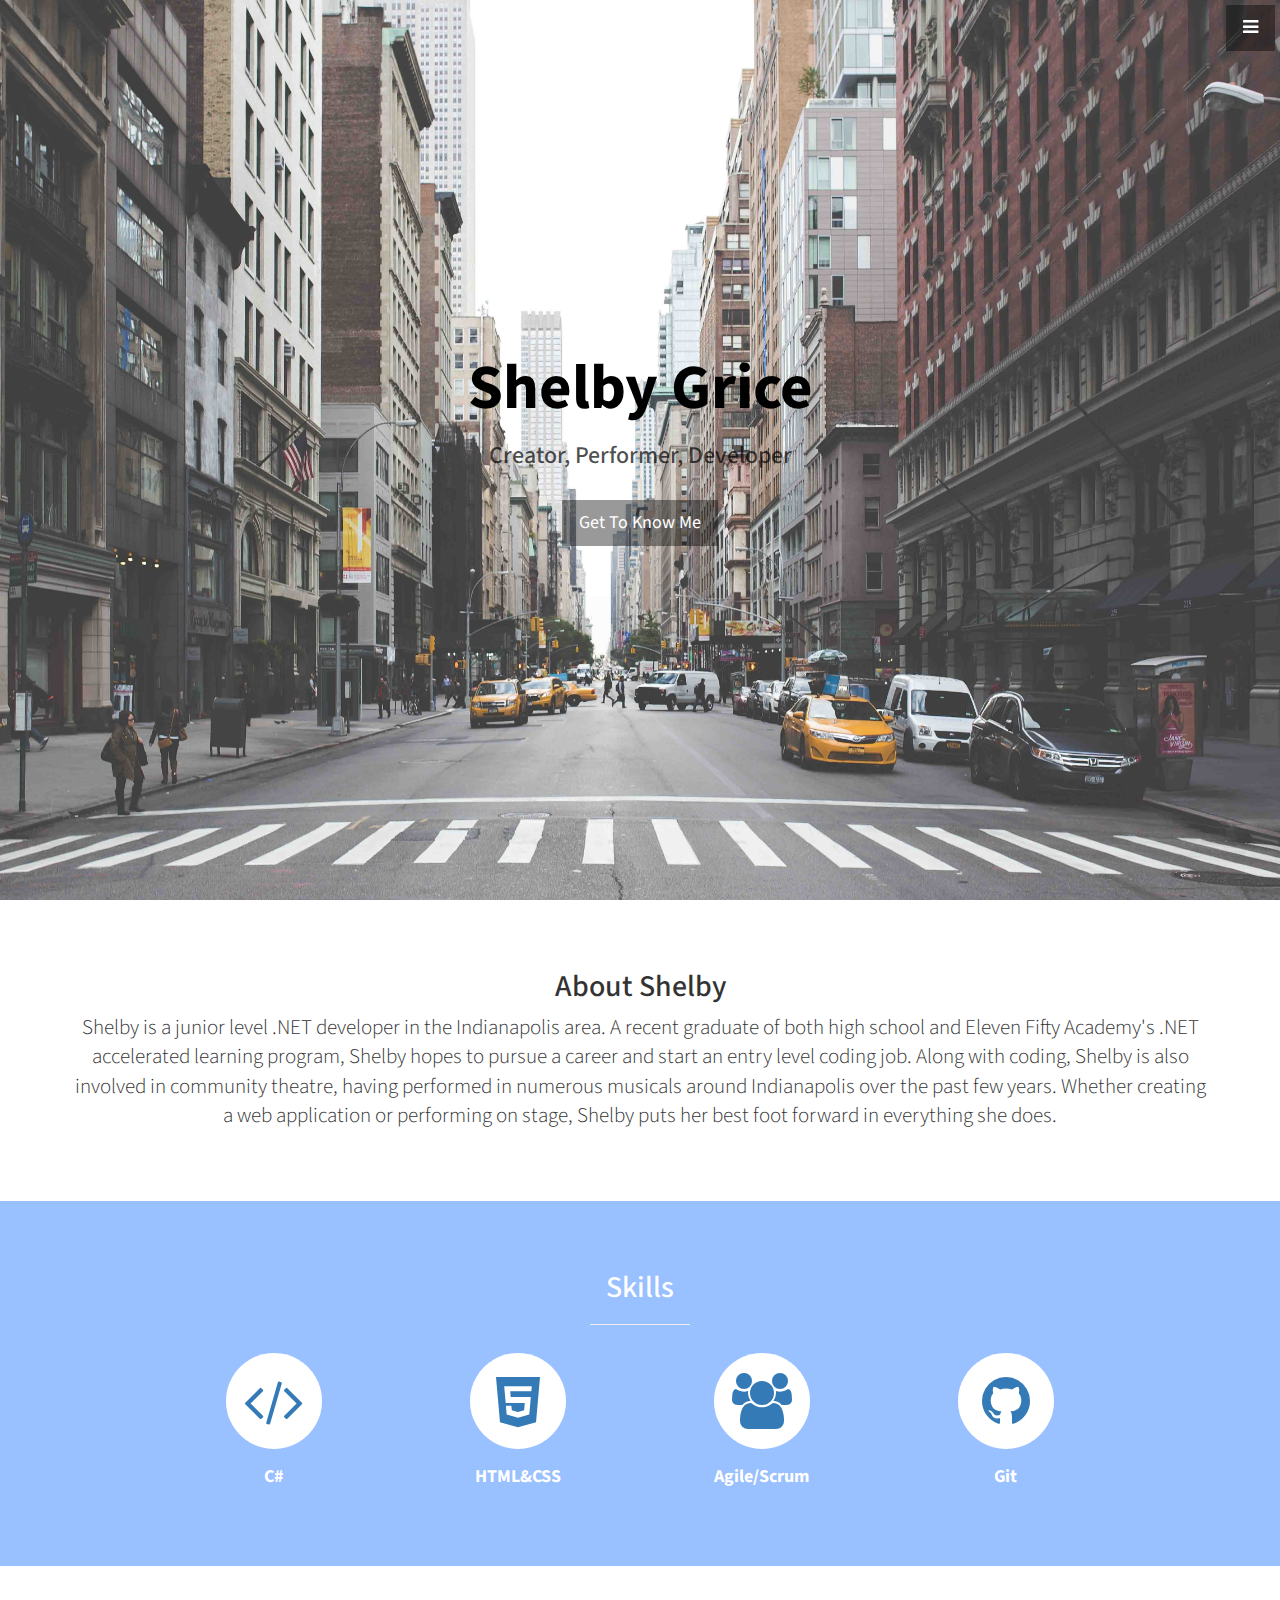
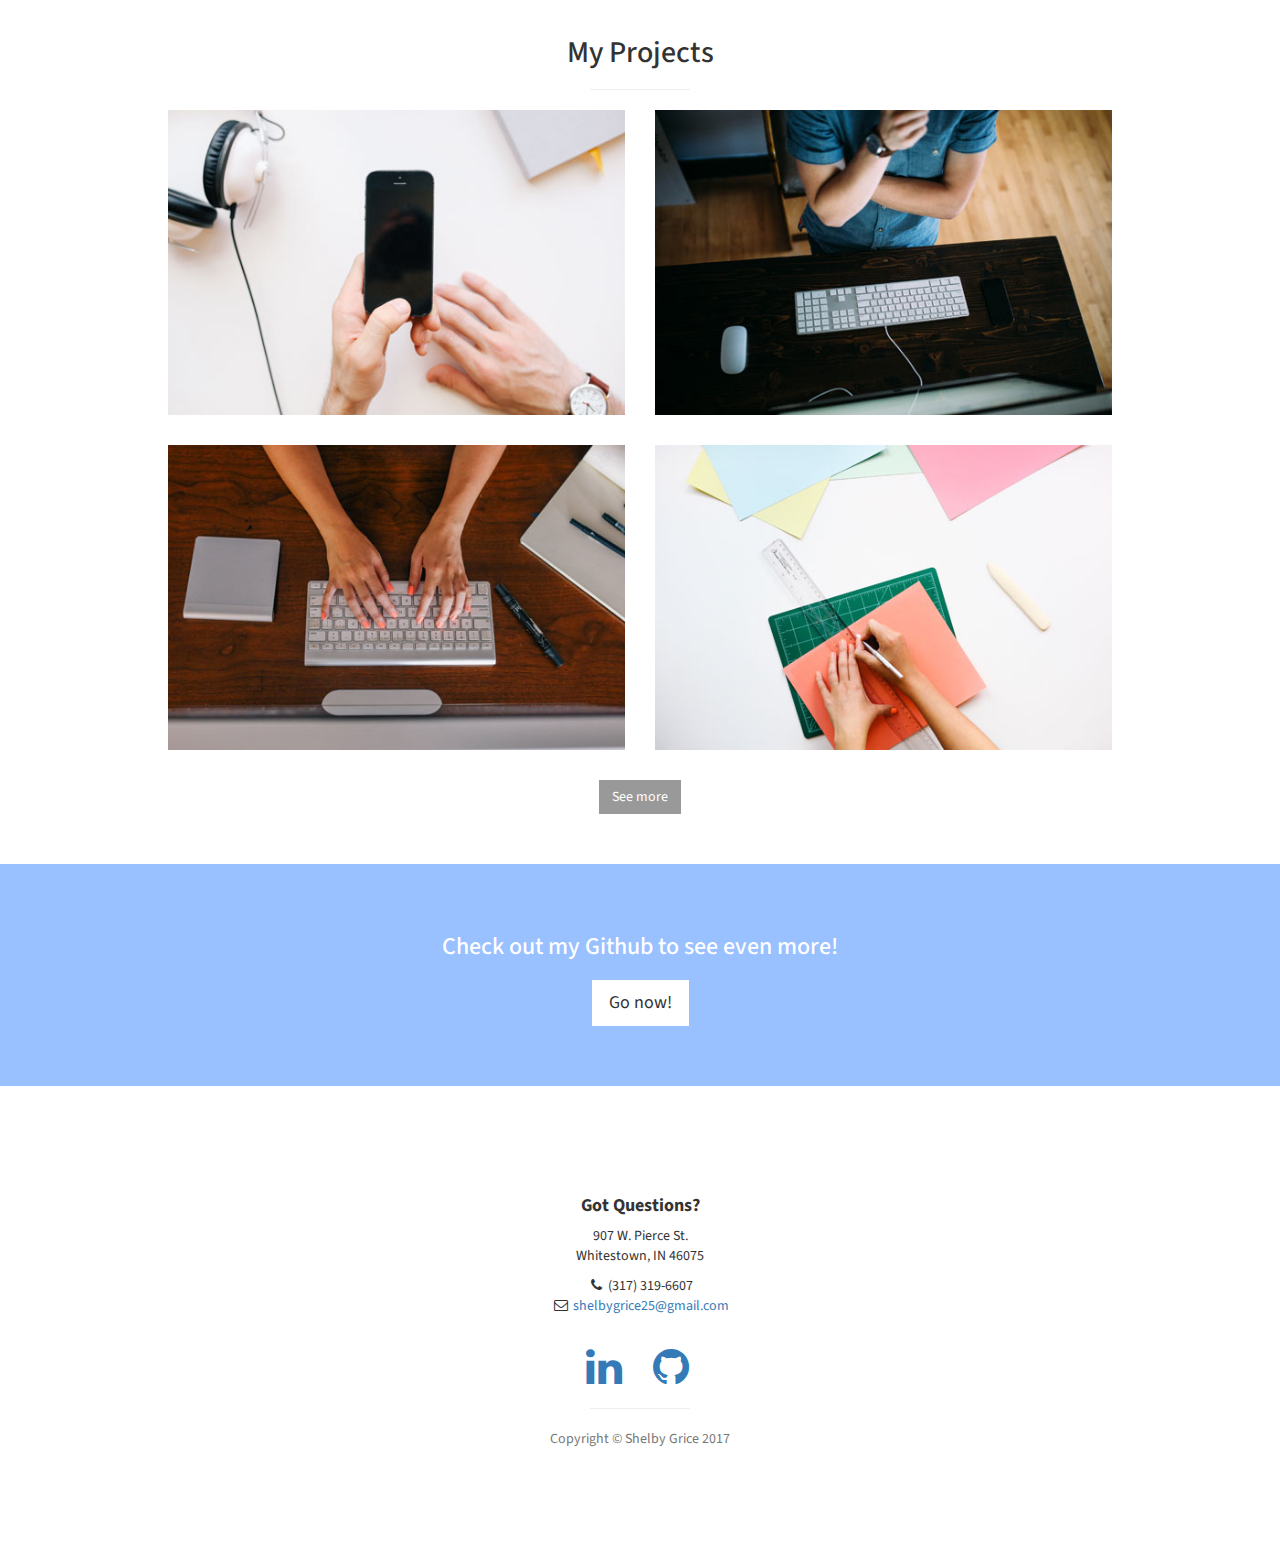
<file: index.html>
﻿<!DOCTYPE html>
<html lang="en">

<head>

    <meta charset="utf-8">
    <meta http-equiv="X-UA-Compatible" content="IE=edge">
    <meta name="viewport" content="width=device-width, initial-scale=1">
    <meta name="description" content="">
    <meta name="author" content="">

    <title>Shelby Grice</title>

    <!-- Bootstrap Core CSS -->
    <link href="css/bootstrap.min.css" rel="stylesheet">

    <!-- Custom CSS -->
    <link href="css/stylish-portfolio.css" rel="stylesheet">

    <!-- Custom Fonts -->
    <link href="font-awesome/css/font-awesome.min.css" rel="stylesheet" type="text/css">
    <link href="https://fonts.googleapis.com/css?family=Source+Sans+Pro:300,400,700,300italic,400italic,700italic" rel="stylesheet" type="text/css">

    <!-- HTML5 Shim and Respond.js IE8 support of HTML5 elements and media queries -->
    <!-- WARNING: Respond.js doesn't work if you view the page via file:// -->
    <!--[if lt IE 9]>
        <script src="https://oss.maxcdn.com/libs/html5shiv/3.7.0/html5shiv.js"></script>
        <script src="https://oss.maxcdn.com/libs/respond.js/1.4.2/respond.min.js"></script>
    <![endif]-->

</head>

<body>

    <!-- Navigation -->
    <a id="menu-toggle" href="#" class="btn btn-dark btn-lg toggle"><i class="fa fa-bars"></i></a>
    <nav id="sidebar-wrapper">
        <ul class="sidebar-nav">
            <a id="menu-close" href="#" class="btn btn-light btn-lg pull-right toggle"><i class="fa fa-times"></i></a>
            <li class="sidebar-brand">
                <a href="#top" onclick=$("#menu-close").click();>Shelby Grice</a>
            </li>
            <li>
                <a href="#top" onclick=$("#menu-close").click();>Home</a>
            </li>
            <li>
                <a href="#about" onclick=$("#menu-close").click();>About</a>
            </li>
            <li>
                <a href="#services" onclick=$("#menu-close").click();>Services</a>
            </li>
            <li>
                <a href="#portfolio" onclick=$("#menu-close").click();>Portfolio</a>
            </li>
            <li>
                <a href="#contact" onclick=$("#menu-close").click();>Contact</a>
            </li>
        </ul>
    </nav>

    <!-- Header -->
    <header id="top" class="header">
        <div class="text-vertical-center">
            <h1>Shelby Grice</h1>
            <h3>Creator, Performer, Developer</h3>
            <br>
            <a href="#about" class="btn btn-dark btn-lg">Get To Know Me</a>
        </div>
    </header>

    <!-- About -->
    <section id="about" class="about">
        <div class="container">
            <div class="row">
                <div class="col-lg-12 text-center">
                    <h2>About Shelby</h2>
                    <p class="lead">Shelby is a junior level .NET developer in the Indianapolis area. A recent graduate of both high school and Eleven Fifty Academy's .NET accelerated learning program, Shelby hopes to pursue a career and start an entry level coding job. Along with coding, Shelby is also involved in community theatre, having performed in numerous musicals around Indianapolis over the past few years. Whether creating a web application or performing on stage, Shelby puts her best foot forward in everything she does.</p>
                </div>
            </div>
            <!-- /.row -->
        </div>
        <!-- /.container -->
    </section>

    <!-- Services -->
    <!-- The circle icons use Font Awesome's stacked icon classes. For more information, visit http://fontawesome.io/examples/ -->
    <section id="services" class="services bg-primary">
        <div class="container">
            <div class="row text-center">
                <div class="col-lg-10 col-lg-offset-1">
                    <h2>Skills</h2>
                    <hr class="small">
                    <div class="row">
                        <div class="col-md-3 col-sm-6">
                            <div class="service-item">
                                <span class="fa-stack fa-4x">
                                <i class="fa fa-circle fa-stack-2x"></i>
                                <i class="fa fa-code fa-stack-1x text-primary"></i>
                            </span>
                                <h4>
                                    <strong>C#</strong>
                                </h4>
                                <p></p>
                                <!--<a href="#" class="btn btn-light">Learn More</a>-->
                            </div>
                        </div>
                        <div class="col-md-3 col-sm-6">
                            <div class="service-item">
                                <span class="fa-stack fa-4x">
                                <i class="fa fa-circle fa-stack-2x"></i>
                                <i class="fa fa-html5 fa-stack-1x text-primary"></i>
                            </span>
                                <h4>
                                    <strong>HTML&amp;CSS</strong>
                                </h4>
                                <p></p>
                                <!--<a href="#" class="btn btn-light">Learn More</a>-->
                            </div>
                        </div>
                        <div class="col-md-3 col-sm-6">
                            <div class="service-item">
                                <span class="fa-stack fa-4x">
                                <i class="fa fa-circle fa-stack-2x"></i>
                                <i class="fa fa-group fa-stack-1x text-primary"></i>
                            </span>
                                <h4>
                                    <strong>Agile/Scrum</strong>
                                </h4>
                                <p></p>
                                <!--<a href="#" class="btn btn-light">Learn More</a>-->
                            </div>
                        </div>
                        <div class="col-md-3 col-sm-6">
                            <div class="service-item">
                                <span class="fa-stack fa-4x">
                                <i class="fa fa-circle fa-stack-2x"></i>
                                <i class="fa fa-github fa-stack-1x text-primary"></i>
                            </span>
                                <h4>
                                    <strong>Git</strong>
                                </h4>
                                <p></p>
                                <!--<a href="#" class="btn btn-light">Learn More</a>-->
                            </div>
                        </div>
                    </div>
                    <!-- /.row (nested) -->
                </div>
                <!-- /.col-lg-10 -->
            </div>
            <!-- /.row -->
        </div>
        <!-- /.container -->
    </section>

    <!-- Callout 
    <aside class="callout">
        <div class="text-vertical-center">
            <h1>Vertically Centered Text</h1>
        </div>
    </aside> -->

    <!-- Portfolio -->
    <section id="portfolio" class="portfolio">
        <div class="container">
            <div class="row">
                <div class="col-lg-10 col-lg-offset-1 text-center">
                    <h2>My Projects</h2>
                    <hr class="small">
                    <div class="row">
                        <div class="col-md-6">
                            <div class="portfolio-item">
                                <a href="https://github.com/ElevenFiftyApprentices/Team_NET_SAN" target="_blank">
                                    <img class="img-portfolio img-responsive" src="img/portfolio-1.jpg">
                                </a>
                            </div>
                        </div>
                        <div class="col-md-6">
                            <div class="portfolio-item">
                                <a href="https://repl.it/Gw5E/1" target="_blank">
                                    <img class="img-portfolio img-responsive" src="img/portfolio-2.jpg">
                                </a>
                            </div>
                        </div>
                        <div class="col-md-6">
                            <div class="portfolio-item">
                                <a href="https://repl.it/GwFd/2" target="_blank">
                                    <img class="img-portfolio img-responsive" src="img/portfolio-3.jpg">
                                </a>
                            </div>
                        </div>
                        <div class="col-md-6">
                            <div class="portfolio-item">
                                <a href="https://github.com/shelbygrice/RecipeRolodex" target="_blank">
                                    <img class="img-portfolio img-responsive" src="img/portfolio-4.jpg">
                                </a>
                            </div>
                        </div>
                    </div>
                    <!-- /.row (nested) -->
                    <a href="https://github.com/shelbygrice?tab=repositories" target="_blank" class="btn btn-dark">See more</a>
                </div>
                <!-- /.col-lg-10 -->
            </div>
            <!-- /.row -->
        </div>
        <!-- /.container -->
    </section>

    <!-- Call to Action -->
    <aside class="call-to-action bg-primary">
        <div class="container">
            <div class="row">
                <div class="col-lg-12 text-center">
                    <h3>Check out my Github to see even more!</h3>
                    <a href="https://github.com/shelbygrice" class="btn btn-lg btn-light">Go now!</a>
                </div>
            </div>
        </div>
    </aside>

    <!-- Map 
    <section id="contact" class="map">
        <iframe width="100%" height="100%" frameborder="0" scrolling="no" marginheight="0" marginwidth="0" src="https://maps.google.com/maps?f=q&amp;source=s_q&amp;hl=en&amp;geocode=&amp;q=Twitter,+Inc.,+Market+Street,+San+Francisco,+CA&amp;aq=0&amp;oq=twitter&amp;sll=28.659344,-81.187888&amp;sspn=0.128789,0.264187&amp;ie=UTF8&amp;hq=Twitter,+Inc.,+Market+Street,+San+Francisco,+CA&amp;t=m&amp;z=15&amp;iwloc=A&amp;output=embed"></iframe>
        <br />
        <small>
            <a href="https://maps.google.com/maps?f=q&amp;source=embed&amp;hl=en&amp;geocode=&amp;q=Twitter,+Inc.,+Market+Street,+San+Francisco,+CA&amp;aq=0&amp;oq=twitter&amp;sll=28.659344,-81.187888&amp;sspn=0.128789,0.264187&amp;ie=UTF8&amp;hq=Twitter,+Inc.,+Market+Street,+San+Francisco,+CA&amp;t=m&amp;z=15&amp;iwloc=A"></a>
        </small>
    </section> -->

    <!-- Footer -->
    <footer>
        <div class="container">
            <div class="row">
                <div class="col-lg-10 col-lg-offset-1 text-center">
                    <h4><strong>Got Questions?</strong>
                    </h4>
                    <p>907 W. Pierce St.
                        <br>Whitestown, IN 46075</p>
                    <ul class="list-unstyled">
                        <li><i class="fa fa-phone fa-fw"></i> (317) 319-6607</li>
                        <li><i class="fa fa-envelope-o fa-fw"></i> <a href="mailto:name@example.com">shelbygrice25@gmail.com</a>
                        </li>
                    </ul>
                    <br>
                    <ul class="list-inline">
                        <li>
                            <a href="https://www.linkedin.com/in/shelbygrice/" target="_blank"><i class="fa fa-linkedin fa-fw fa-3x"></i></a>
                        </li>
                        <!--<li>
                            <a href="#"><i class="fa fa-twitter fa-fw fa-3x"></i></a>
                        </li> -->
                        <li>
                            <a href="https://github.com/shelbygrice" target="_blank"><i class="fa fa-github fa-fw fa-3x"></i></a>
                        </li>
                    </ul>
                    <hr class="small">
                    <p class="text-muted">Copyright &copy; Shelby Grice 2017</p>
                </div>
            </div>
        </div>
        <a id="to-top" href="#top" class="btn btn-dark btn-lg"><i class="fa fa-chevron-up fa-fw fa-1x"></i></a>
    </footer>

    <!-- jQuery -->
    <script src="js/jquery.js"></script>

    <!-- Bootstrap Core JavaScript -->
    <script src="js/bootstrap.min.js"></script>

    <!-- Custom Theme JavaScript -->
    <script>
    // Closes the sidebar menu
    $("#menu-close").click(function(e) {
        e.preventDefault();
        $("#sidebar-wrapper").toggleClass("active");
    });
    // Opens the sidebar menu
    $("#menu-toggle").click(function(e) {
        e.preventDefault();
        $("#sidebar-wrapper").toggleClass("active");
    });
    // Scrolls to the selected menu item on the page
    $(function() {
        $('a[href*=#]:not([href=#],[data-toggle],[data-target],[data-slide])').click(function() {
            if (location.pathname.replace(/^\//, '') == this.pathname.replace(/^\//, '') || location.hostname == this.hostname) {
                var target = $(this.hash);
                target = target.length ? target : $('[name=' + this.hash.slice(1) + ']');
                if (target.length) {
                    $('html,body').animate({
                        scrollTop: target.offset().top
                    }, 1000);
                    return false;
                }
            }
        });
    });
    //#to-top button appears after scrolling
    var fixed = false;
    $(document).scroll(function() {
        if ($(this).scrollTop() > 250) {
            if (!fixed) {
                fixed = true;
                // $('#to-top').css({position:'fixed', display:'block'});
                $('#to-top').show("slow", function() {
                    $('#to-top').css({
                        position: 'fixed',
                        display: 'block'
                    });
                });
            }
        } else {
            if (fixed) {
                fixed = false;
                $('#to-top').hide("slow", function() {
                    $('#to-top').css({
                        display: 'none'
                    });
                });
            }
        }
    });
    // Disable Google Maps scrolling
    // See http://stackoverflow.com/a/25904582/1607849
    // Disable scroll zooming and bind back the click event
    var onMapMouseleaveHandler = function(event) {
        var that = $(this);
        that.on('click', onMapClickHandler);
        that.off('mouseleave', onMapMouseleaveHandler);
        that.find('iframe').css("pointer-events", "none");
    }
    var onMapClickHandler = function(event) {
            var that = $(this);
            // Disable the click handler until the user leaves the map area
            that.off('click', onMapClickHandler);
            // Enable scrolling zoom
            that.find('iframe').css("pointer-events", "auto");
            // Handle the mouse leave event
            that.on('mouseleave', onMapMouseleaveHandler);
        }
        // Enable map zooming with mouse scroll when the user clicks the map
    $('.map').on('click', onMapClickHandler);
    </script>

</body>

</html>
</file>
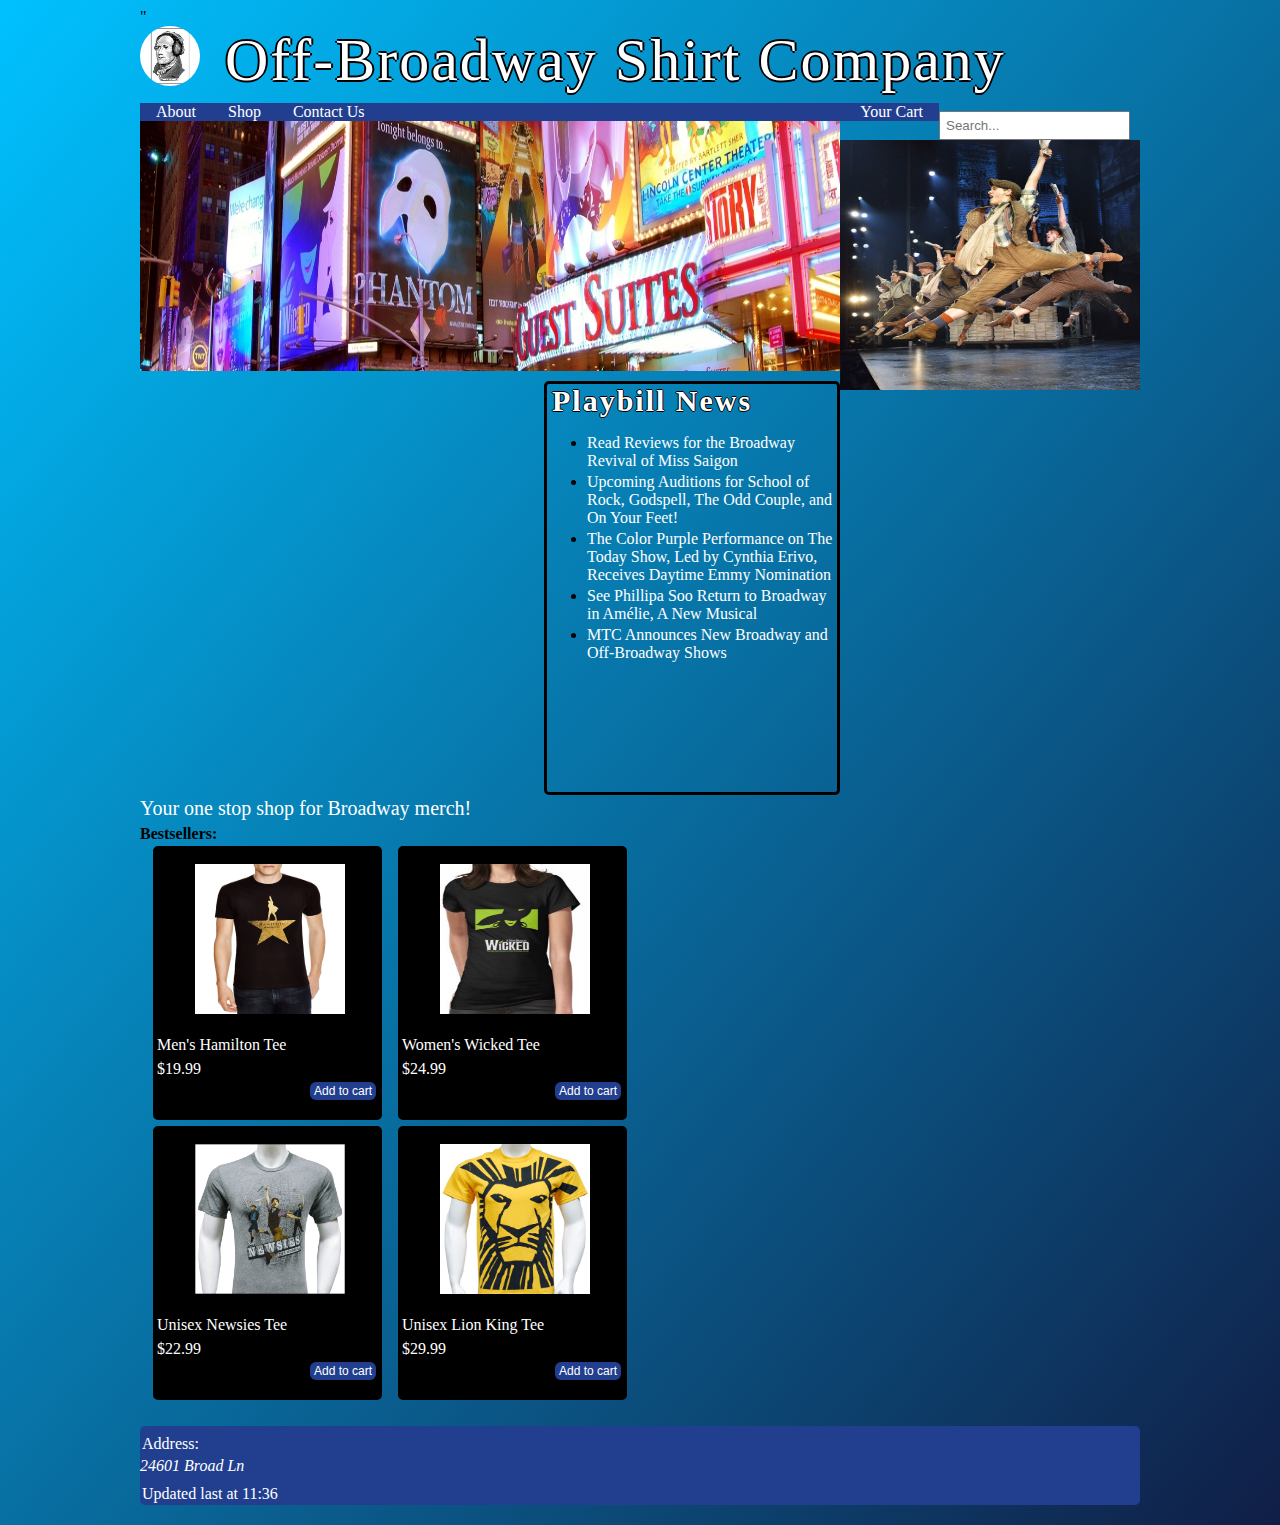
<file: Store/index.html>
﻿<!DOCTYPE html>

<html>
<head>
    <title>Off-Broadway Shirt Company</title>
    <link rel="stylesheet" type="text/css" href="main.css" />
</head>
<body>

    <!--HEADER-->
    <header>
        <!--logo-->
        <section id="full-header">
            "<div id="header-logo">
                <img class="logo" src="img/cool-ham.jpg" />
            </div>

            <!--title-->
            <span id="header-name">Off-Broadway Shirt Company</span>

            <!--search-->
            <input type="search" id="search" placeholder="Search..." />
        </section>
    </header>

    <nav>
        <ul>
            <li><a href="#">About</a></li>
            <li><a href="#">Shop</a></li>
            <li><a href="#">Contact Us</a></li>
            <li style="float:right"><a href="#">Your Cart</a></li>
        </ul>
    </nav>

    <!--BANNER-->
    <section id="banner">
        <!--Main Image-->
        <div>
            <img id="main-image" src="img/banner.jpg" />
        </div>
        <!--Side Image-->
        <div>
            <img id="side-image" src="img/ben-banner.jpg" />
        </div>
    </section>
    <!--WELCOME-->
    <!--<section id="welcome">
        <h2>Welcome to the store!</h2>
        <p>Lorem ipsum dolor sit amet, consectetur adipiscing elit. Aliquam laoreet leo mauris, quis tincidunt felis sagittis sit amet. Vestibulum finibus, lacus vitae sagittis ullamcorper, augue ante mollis augue, id vehicula purus nunc nec dolor. Ut vitae metus eu turpis faucibus ultrices quis et risus. Duis a ante enim. Morbi varius ex libero, quis dignissim nibh facilisis ut. Praesent est odio, volutpat eu tincidunt sed, finibus vitae tellus.</p>
    </section>-->

    <!--PLAYBILL NEWS-->
    <article id="recent-news">
        <header>Playbill News</header>
        <ul>
            <li><a href="#" target="_blank">Read Reviews for the Broadway Revival of Miss Saigon</a></li>
            <li><a href="#" target="_blank">Upcoming Auditions for School of Rock, Godspell, The Odd Couple, and On Your Feet!</a></li>
            <li><a href="#" target="_blank">The Color Purple Performance on The Today Show, Led by Cynthia Erivo, Receives Daytime Emmy Nomination</a></li>
            <li><a href="#" target="_blank">See Phillipa Soo Return to Broadway in Amélie, A New Musical</a></li>
            <li><a href="#" target="_blank">MTC Announces New Broadway and Off-Broadway Shows</a></li>
        </ul>
    </article>


    <!--MAIN-->
    <section id="main">
        <header id="shirt-header">Your one stop shop for Broadway merch!</header>

        <header id="header-title">Bestsellers:</header>
        <!--PRODUCTS-->
        <section class="products">
            <article class="product-article">
                <figure>
                    <img class="product-thumbnail" src="img/hamilton.jpg" />
                </figure>
                <header>
                    <span class="product-name"></span>
                    <p> Men's Hamilton Tee</p>
                </header>
                <p>$19.99</p>
                <button class="add-to-cart">
                    Add to cart
                </button>
            </article>

            <article class="product-article">
                <figure>
                    <img class="product-thumbnail" src="img/wicked.jpg" />
                </figure>
                <header>
                    <span class="product-name"></span>
                    <p>Women's Wicked Tee</p>
                </header>

                <p>$24.99</p>
                <button class="add-to-cart">
                    Add to cart
                </button>
            </article>
            <article class="product-article">
                <figure>
                    <img class="product-thumbnail" src="img/newsies.jpg" />
                </figure>
                <header>
                    <span class="product-name"></span>
                    <p>Unisex Newsies Tee</p>
                </header>
                <p>$22.99</p>
                <button class="add-to-cart">
                    Add to cart
                </button>
            </article>
            <article class="product-article">
                <figure>
                    <img class="product-thumbnail" src="img/lionking.jpg" />
                </figure>
                <header>
                    <span class="product-name"></span>
                    <p>Unisex Lion King Tee</p>
                </header>
                <p>$29.99</p>
                <button class="add-to-cart">
                    Add to cart
                </button>
            </article>
</section>

    </section>
    <!--FOOTER-->
    <footer>
        <p>Address: <address>24601 Broad Ln</address></p>
        <p>Updated last at <time>11:36</time></p>
    </footer>

</body>
</html>
</file>
<file: Store/main.css>
﻿body {
    width: 1000px;
    margin-left: auto;
    margin-right: auto;
    font-family: "Comic Sans MS";
    background: linear-gradient(to bottom right, #00c1ff, #101e46);
}
a {
    color: white;
}
#full-header {
    width: 1000px;
    height: 80px;
    margin-bottom: 15px;
}

#header-name {
    font-size: 60px;
    color: white;
    padding: 15px;
    margin: 0px 0px 0px 0px;
    height: 80px;
    font-family: Playbill;
    text-shadow: -2px 0 black, 0 2px black, 2px 0 black, 0 -2px black;
    letter-spacing: 2px;
}

nav > ul {
    margin: 0px;
    padding: 0px;
    list-style-type: none;
    background-color: #223F8F;
    overflow: hidden;
    
}


nav > ul > li {
    float: left;
    display: block;
}
nav > ul > li > a {
    
    padding: 14px 16px;
    color: white;
    text-align: center;
    width: 300px;
    background-color: #223F8F;
    text-decoration: none;
}

.logo {
    width: 60px;
    height: 60px;
    border-radius: 30px;
    margin-right: 10px;
    float: left;
}

#main-image {
    width: 700px;
    height: 250px;
    float: left;
    margin-bottom: 8px;
}

#side-image {
    width: 300px;
    height: 250px;
    float: right;
    margin-bottom: 8px;
}

/*#welcome {
    width: 700px;
    float: left;
    color: white;
    margin: 20px 0px 20px 0px;
}
    #welcome > h2 {
        font-family: Playbill;
        text-shadow: -2px 0 black, 0 2px black, 2px 0 black, 0 -2px black;
        letter-spacing: 2px;
    }*/

#search {
    float: right;
    padding: 5px;
    margin: 16px 10px 0px 0px;
}

#recent-news {
    float: right;
    width: 290px;
    height: 400px;
    margin: 2px 0px 2px 0px;
    border: solid;
    border-radius: 5px;
    border-color: black;
    padding-bottom: 8px;
}

#recent-news > ul > li > a {
    text-decoration: none;
    
}

    #recent-news > header {
        margin-left: 5px;
        color: white;
        font-size: 30px;
        font-weight: bold;
        margin-bottom: 5px;
        font-family: Playbill;
        text-shadow: -1px 0 black, 0 1px black, 1px 0 black, 0 -1px black;
        letter-spacing: 2px;
    }

footer {
    width: 100%;
    background-color: #223F8F;
    margin: 20px 0px 20px 0px;
    padding: 5px 0px 0px 0px;
    border-radius: 5px;
    color: white;
    clear: both;
}

#recent-news > ul {
    
}

    #recent-news > ul > li {
        margin-bottom: 3px;
    }

#main {
    height: 100%;
    width: 700px;
    float: left;
    margin-bottom: 3px;
}

#shirt-header {
    color: white;
    font-size: 20px;
    margin-bottom: 3px;
    height: 25px;
}

.products {
    width: 70%;
    float: left;
    margin-bottom: 20px;
}

.product-article {
    height: 270px;
    width: 225px;
    border-width: 2px;
    border-style: solid;
    border-color: black;
    margin: 3px 3px 3px 13px;
    border-radius: 5px;
    float: left;
    color: white;
    background-color: black;
}

.product-thumbnail {
    height: 150px;
    width: 150px;
    padding: 0px;
}
p {
    padding: 2px;
    margin-top: 2px;
    margin-bottom: 2px;
}
#header-title {
    font-weight: bold;
}
.add-to-cart {
    float: right;
    margin: 0px 4px 3px 0px;

    
    border: 2px;
    border-radius: 6px;
    border-color: black;

    color: white;
    padding: 2px 4px;
    text-align: center;
    text-decoration: none;
    display: inline-block;
    font-size: 12px;
    background-color: #223F8F;
}
</file>
<file: css/stylish-portfolio.css>
/*!
 * Start Bootstrap - Stylish Portfolio (http://startbootstrap.com/)
 * Copyright 2013-2016 Start Bootstrap
 * Licensed under MIT (https://github.com/BlackrockDigital/startbootstrap/blob/gh-pages/LICENSE)
 */

/* Global Styles */

html,
body {
    width: 100%;
    height: 100%;
}

body {
    font-family: "Source Sans Pro","Helvetica Neue",Helvetica,Arial,sans-serif;
}

.text-vertical-center {
    display: table-cell;
    text-align: center;
    vertical-align: middle;
}

.text-vertical-center h1 {
    margin: 0;
    padding: 0;
    font-size: 4.5em;
    font-weight: 700;
    color: black;
}
.text-vertical-center h3 {
    color: rgba(0,0,0,0.7);
}

/* Custom Button Styles */

.btn-dark {
    border-radius: 0;
    color: #fff;
    background-color: rgba(0,0,0,0.4);
}

.btn-dark:hover,
.btn-dark:focus,
.btn-dark:active {
    color: #fff;
    background-color: rgba(0,0,0,0.7);
}

.btn-light {
    border-radius: 0;
    color: #333;
    background-color: rgb(255,255,255);
}

.btn-light:hover,
.btn-light:focus,
.btn-light:active {
    color: #333;
    background-color: rgba(255,255,255,0.8);
}

/* Custom Horizontal Rule */

hr.small {
    max-width: 100px;
}

/* Side Menu */

#sidebar-wrapper {
    z-index: 1000;
    position: fixed;
    right: 0;
    width: 250px;
    height: 100%;
    transform: translateX(250px);
    overflow-y: auto;
    background: #222;
    -webkit-transition: all 0.4s ease 0s;
    -moz-transition: all 0.4s ease 0s;
    -ms-transition: all 0.4s ease 0s;
    -o-transition: all 0.4s ease 0s;
    transition: all 0.4s ease 0s;
}

.sidebar-nav {
    position: absolute;
    top: 0;
    width: 250px;
    margin: 0;
    padding: 0;
    list-style: none;
}

.sidebar-nav li {
    text-indent: 20px;
    line-height: 40px;
}

.sidebar-nav li a {
    display: block;
    text-decoration: none;
    color: #999;
}

.sidebar-nav li a:hover {
    text-decoration: none;
    color: #fff;
    background: rgba(255,255,255,0.2);
}

.sidebar-nav li a:active,
.sidebar-nav li a:focus {
    text-decoration: none;
}

.sidebar-nav > .sidebar-brand {
    height: 55px;
    font-size: 18px;
    line-height: 55px;
}

.sidebar-nav > .sidebar-brand a {
    color: #999;
}

.sidebar-nav > .sidebar-brand a:hover {
    color: #fff;
    background: none;
}

#menu-toggle {
    z-index: 1;
    position: fixed;
    top: 0;
    right: 0;
}

#sidebar-wrapper.active {
    right: 250px;
    width: 250px;
    -webkit-transition: all 0.4s ease 0s;
    -moz-transition: all 0.4s ease 0s;
    -ms-transition: all 0.4s ease 0s;
    -o-transition: all 0.4s ease 0s;
    transition: all 0.4s ease 0s;
}

.toggle {
    margin: 5px 5px 0 0;
}

/* Header */

.header {
    display: table;
    position: relative;
    width: 100%;
    height: 100%;
    background: url(../img/nyc.jpg) no-repeat center center scroll;
    -webkit-background-size: cover;
    -moz-background-size: cover;
    background-size: cover;
    -o-background-size: cover;
}

/* About */

.about {
    padding: 50px 0;
}

/* Services */

.services {
    padding: 50px 0;
}

.service-item {
    margin-bottom: 30px;
}

/* Callout 

.callout {
    display: table;
    width: 100%;
    height: 400px;
    color: #fff;
    background: url(../img/callout.jpg) no-repeat center center scroll;
    -webkit-background-size: cover;
    -moz-background-size: cover;
    background-size: cover;
    -o-background-size: cover;
}*/

/* Portfolio */

.portfolio {
    padding: 50px 0;
}

.portfolio-item {
    margin-bottom: 30px;
}

.img-portfolio {
    margin: 0 auto;
}

.img-portfolio:hover {
    opacity: 0.8;
}

/* Call to Action */

.call-to-action {
    padding: 50px 0;
}

.call-to-action .btn {
    margin: 10px;
}

/* Map */

.map {
    height: 500px;
}

@media(max-width:768px) {
    .map {
        height: 75%;
    }
}

.map iframe {
    pointer-events: none;
}

/* Footer */

footer {
    padding: 100px 0;
}

#to-top {
  display: none;
  position: fixed;
  bottom: 5px;
  right: 5px;
}
</file>
